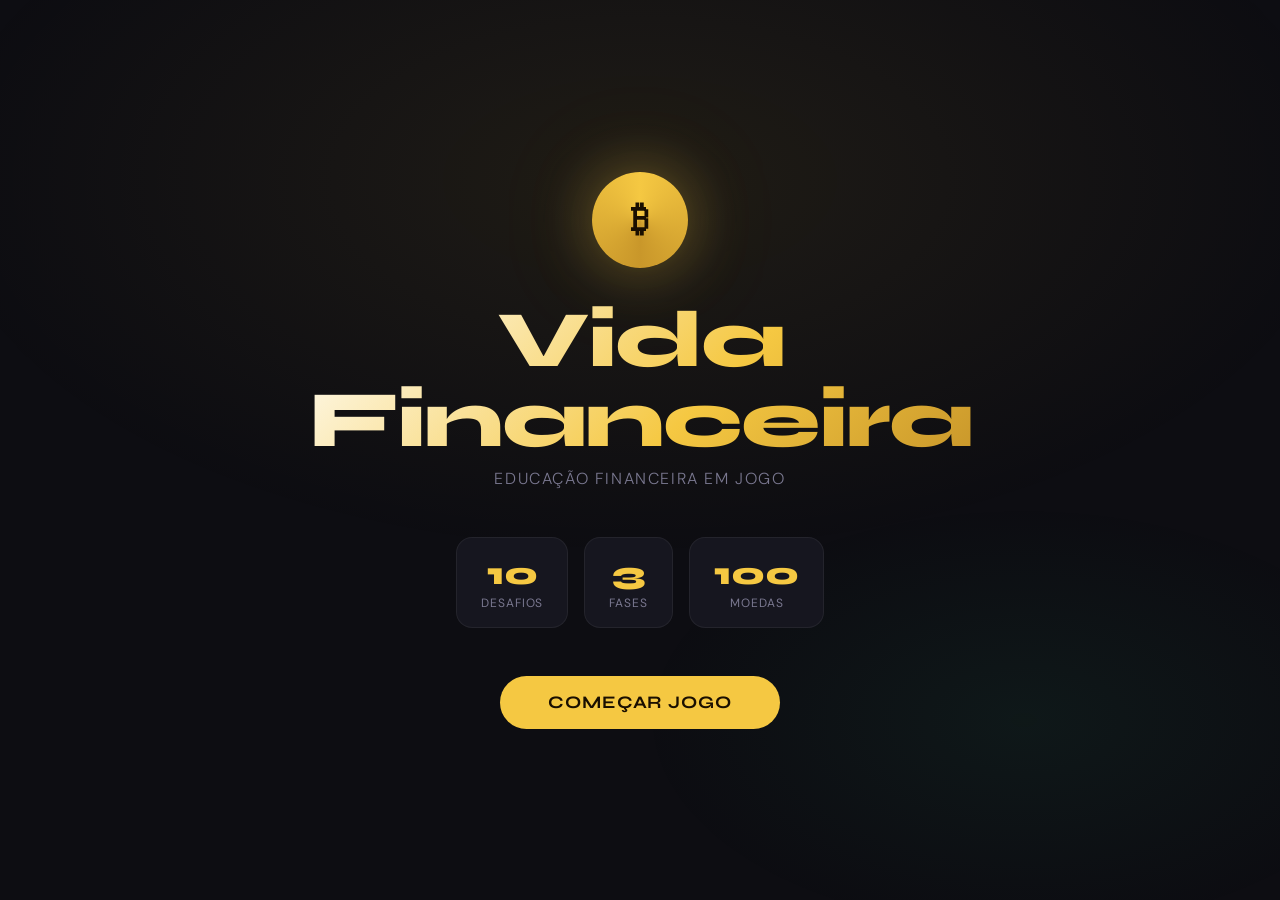
<file: index.html>
<!DOCTYPE html>
<html lang="pt-BR">
<head>
<meta charset="UTF-8">
<meta name="viewport" content="width=device-width, initial-scale=1.0">
<title>Vida Financeira</title>
<link rel="stylesheet" href="style.css">
<link href="https://fonts.googleapis.com/css2?family=Syne:wght@400;700;800&family=DM+Sans:wght@300;400;500&display=swap" rel="stylesheet">
</head>
<body>

<div id="particles"></div>

<!-- ══ START ══ -->
<div class="screen active" id="s-start">
  <div class="logo-coin">₿</div>
  <h1 class="game-title">Vida<br>Financeira</h1>
  <p class="game-sub">Educação financeira em jogo</p>
  <div class="start-stats">
    <div class="sstat"><div class="sstat-num">10</div><div class="sstat-label">Desafios</div></div>
    <div class="sstat"><div class="sstat-num">3</div><div class="sstat-label">Fases</div></div>
    <div class="sstat"><div class="sstat-num">100</div><div class="sstat-label">Moedas</div></div>
  </div>
  <button class="btn-start" onclick="startGame()">Começar Jogo</button>
</div>

<!-- ══ GAME ══ -->
<div class="screen" id="s-game">
  <div class="game-header">
    <span class="phase-pill" id="q-phase">Fase 1</span>
    <div class="coin-display"><div class="coin-dot">M</div><span id="coin-count">0</span></div>
  </div>
  <div class="progress-track"><div class="progress-fill" id="progress" style="width:0%"></div></div>
  <div class="streak-bar" id="streak-bar"></div>
  <p class="q-counter" id="q-num">Pergunta 1 de 10</p>
  <div class="question-card"><p class="q-text" id="q-text"></p></div>
  <div class="options" id="q-options"></div>
  <div class="feedback-box" id="feedback"></div>
  <button class="btn-next" id="next-btn" onclick="nextQuestion()">Próxima →</button>
</div>

<!-- ══ END ══ -->
<div class="screen" id="s-end">
  <div class="trophy" id="end-icon">🏆</div>
  <h1 class="end-title" id="end-title">Parabéns!</h1>
  <p class="end-msg" id="end-msg"></p>
  <div class="end-stats">
    <div class="end-stat">
      <div class="end-stat-num green" id="final-score">0/10</div>
      <div class="end-stat-label">Acertos</div>
    </div>
    <div class="end-stat">
      <div class="end-stat-num gold" id="final-coins">0</div>
      <div class="end-stat-label">Moedas</div>
    </div>
  </div>
  <div id="result-badge" style="margin-bottom:2rem"></div>
  <div class="end-btns">
    <button class="btn-replay" onclick="startGame()">Jogar Novamente</button>
    <button class="btn-ghost" onclick="showScreen('s-start')">← Tela Inicial</button>
  </div>
</div>

<script src="main.js">

</script>
</body>
</html>
</file>
<file: style.css>
:root {
    --gold: #F5C842;
    --gold-dark: #C9972A;
    --green: #2ECC8A;
    --green-dark: #1A9966;
    --red: #FF5252;
    --bg: #0D0D12;
    --surface: #16161F;
    --surface2: #1E1E2A;
    --border: rgba(255,255,255,0.06);
    --text: #F0EEF8;
    --muted: #7A7890;
  }

  * { margin: 0; padding: 0; box-sizing: border-box; }

  body {
    background: var(--bg);
    color: var(--text);
    font-family: 'DM Sans', sans-serif;
    min-height: 100vh;
    overflow-x: hidden;
  }

  /* ── PARTICLES ── */
  #particles {
    position: fixed; inset: 0; pointer-events: none; z-index: 0;
    overflow: hidden;
  }
  .particle {
    position: absolute;
    border-radius: 50%;
    opacity: 0;
    animation: float linear infinite;
  }
  @keyframes float {
    0%   { transform: translateY(100vh) scale(0); opacity: 0; }
    10%  { opacity: 0.6; }
    90%  { opacity: 0.2; }
    100% { transform: translateY(-10vh) scale(1); opacity: 0; }
  }

  /* ── SCREENS ── */
  .screen { display: none; position: relative; z-index: 1; }
  .screen.active { display: flex; flex-direction: column; align-items: center; justify-content: center; min-height: 100vh; padding: 2rem 1rem; }

  /* ── START SCREEN ── */
  #s-start {
    background: radial-gradient(ellipse 80% 60% at 50% 20%, rgba(245,200,66,0.08) 0%, transparent 70%),
                radial-gradient(ellipse 50% 40% at 80% 80%, rgba(46,204,138,0.06) 0%, transparent 60%);
  }

  .logo-coin {
    width: 96px; height: 96px;
    border-radius: 50%;
    background: conic-gradient(var(--gold) 0deg, var(--gold-dark) 180deg, var(--gold) 360deg);
    display: flex; align-items: center; justify-content: center;
    font-family: 'Syne', sans-serif;
    font-size: 36px; font-weight: 800;
    color: #1a0f00;
    box-shadow: 0 0 60px rgba(245,200,66,0.35), 0 0 120px rgba(245,200,66,0.12);
    animation: pulse-coin 3s ease-in-out infinite;
    margin-bottom: 2rem;
  }
  @keyframes pulse-coin {
    0%, 100% { box-shadow: 0 0 60px rgba(245,200,66,0.35), 0 0 120px rgba(245,200,66,0.12); }
    50%       { box-shadow: 0 0 80px rgba(245,200,66,0.55), 0 0 160px rgba(245,200,66,0.2); }
  }

  .game-title {
    font-family: 'Syne', sans-serif;
    font-size: clamp(2.8rem, 8vw, 5rem);
    font-weight: 800;
    line-height: 1;
    text-align: center;
    background: linear-gradient(135deg, #fff 0%, var(--gold) 60%, var(--gold-dark) 100%);
    -webkit-background-clip: text; -webkit-text-fill-color: transparent;
    margin-bottom: 0.5rem;
    letter-spacing: -2px;
  }

  .game-sub {
    font-size: 1rem; color: var(--muted); text-align: center; margin-bottom: 3rem;
    letter-spacing: 0.1em; text-transform: uppercase; font-weight: 300;
  }

  .start-stats {
    display: flex; gap: 1rem; margin-bottom: 3rem;
  }
  .sstat {
    background: var(--surface);
    border: 1px solid var(--border);
    border-radius: 16px;
    padding: 1rem 1.5rem;
    text-align: center;
  }
  .sstat-num {
    font-family: 'Syne', sans-serif;
    font-size: 2rem; font-weight: 800;
    color: var(--gold);
  }
  .sstat-label { font-size: 0.75rem; color: var(--muted); margin-top: 2px; text-transform: uppercase; letter-spacing: 0.08em; }

  .btn-start {
    padding: 1rem 3rem;
    background: var(--gold);
    color: #1a0f00;
    border: none; border-radius: 100px;
    font-family: 'Syne', sans-serif;
    font-size: 1.1rem; font-weight: 700;
    cursor: pointer;
    transition: transform 0.2s, box-shadow 0.2s;
    letter-spacing: 0.05em;
    text-transform: uppercase;
  }
  .btn-start:hover {
    transform: translateY(-3px) scale(1.02);
    box-shadow: 0 16px 40px rgba(245,200,66,0.4);
  }
  .btn-start:active { transform: scale(0.98); }

  /* ── GAME SCREEN ── */
  #s-game {
    justify-content: flex-start;
    padding-top: 2rem;
    background: radial-gradient(ellipse 70% 50% at 50% 0%, rgba(46,204,138,0.05) 0%, transparent 60%);
  }

  .game-header {
    width: 100%; max-width: 680px;
    display: flex; align-items: center; justify-content: space-between;
    margin-bottom: 1.5rem;
  }

  .phase-pill {
    background: var(--surface2);
    border: 1px solid var(--border);
    border-radius: 100px;
    padding: 0.4rem 1rem;
    font-size: 0.8rem; font-weight: 500;
    color: var(--green);
    letter-spacing: 0.05em;
    text-transform: uppercase;
  }

  .coin-display {
    display: flex; align-items: center; gap: 0.5rem;
    font-family: 'Syne', sans-serif;
    font-size: 1.1rem; font-weight: 700;
    color: var(--gold);
  }
  .coin-dot {
    width: 20px; height: 20px;
    background: var(--gold);
    border-radius: 50%;
    display: flex; align-items: center; justify-content: center;
    font-size: 10px; color: #1a0f00; font-weight: 800;
  }

  .progress-track {
    width: 100%; max-width: 680px;
    height: 4px;
    background: var(--surface2);
    border-radius: 4px;
    overflow: hidden;
    margin-bottom: 2rem;
  }
  .progress-fill {
    height: 100%;
    background: linear-gradient(90deg, var(--green-dark), var(--green));
    border-radius: 4px;
    transition: width 0.6s cubic-bezier(.4,0,.2,1);
    box-shadow: 0 0 12px rgba(46,204,138,0.5);
  }

  .q-counter {
    font-size: 0.78rem; color: var(--muted);
    text-align: center; margin-bottom: 1rem;
    letter-spacing: 0.1em; text-transform: uppercase;
  }

  .question-card {
    width: 100%; max-width: 680px;
    background: var(--surface);
    border: 1px solid var(--border);
    border-radius: 24px;
    padding: 2rem;
    margin-bottom: 1rem;
    position: relative;
    overflow: hidden;
  }
  .question-card::before {
    content: '';
    position: absolute; top: 0; left: 0; right: 0; height: 2px;
    background: linear-gradient(90deg, transparent, var(--green), transparent);
    opacity: 0.5;
  }

  .q-text {
    font-size: 1.1rem;
    line-height: 1.65;
    font-weight: 400;
    color: var(--text);
  }

  .options { width: 100%; max-width: 680px; display: flex; flex-direction: column; gap: 0.75rem; }

  .opt {
    background: var(--surface);
    border: 1px solid var(--border);
    border-radius: 16px;
    padding: 1rem 1.25rem;
    display: flex; align-items: center; gap: 1rem;
    cursor: pointer;
    transition: all 0.2s;
    text-align: left;
    font-family: 'DM Sans', sans-serif;
    font-size: 0.95rem;
    color: var(--text);
    width: 100%;
  }
  .opt:hover:not(.disabled) {
    background: var(--surface2);
    border-color: rgba(255,255,255,0.12);
    transform: translateX(4px);
  }
  .opt-letter {
    width: 30px; height: 30px; flex-shrink: 0;
    background: var(--surface2);
    border-radius: 8px;
    display: flex; align-items: center; justify-content: center;
    font-family: 'Syne', sans-serif;
    font-size: 0.8rem; font-weight: 700;
    color: var(--muted);
    transition: all 0.2s;
  }

  .opt.correct {
    background: rgba(46,204,138,0.1);
    border-color: var(--green);
    transform: none;
  }
  .opt.correct .opt-letter { background: var(--green); color: #001a0e; }
  .opt.wrong {
    background: rgba(255,82,82,0.08);
    border-color: var(--red);
  }
  .opt.wrong .opt-letter { background: var(--red); color: #fff; }
  .opt.disabled { cursor: default; }

  .feedback-box {
    width: 100%; max-width: 680px;
    border-radius: 16px;
    padding: 1rem 1.25rem;
    font-size: 0.9rem;
    line-height: 1.6;
    margin-top: 1rem;
    display: none;
    animation: slideUp 0.3s ease;
  }
  @keyframes slideUp {
    from { opacity: 0; transform: translateY(8px); }
    to   { opacity: 1; transform: translateY(0); }
  }
  .feedback-box.ok  { background: rgba(46,204,138,0.1);  border: 1px solid rgba(46,204,138,0.3); color: #8FFFD4; display: block; }
  .feedback-box.nok { background: rgba(255,82,82,0.08);  border: 1px solid rgba(255,82,82,0.2);  color: #FFB3B3; display: block; }

  .btn-next {
    margin-top: 1.5rem;
    padding: 0.875rem 2.5rem;
    background: transparent;
    color: var(--gold);
    border: 1px solid var(--gold);
    border-radius: 100px;
    font-family: 'Syne', sans-serif;
    font-size: 0.95rem; font-weight: 700;
    cursor: pointer;
    transition: all 0.2s;
    display: none;
    letter-spacing: 0.05em;
    text-transform: uppercase;
  }
  .btn-next:hover {
    background: var(--gold);
    color: #1a0f00;
    box-shadow: 0 8px 24px rgba(245,200,66,0.3);
  }

  /* ── END SCREEN ── */
  #s-end {
    background: radial-gradient(ellipse 80% 60% at 50% 30%, rgba(245,200,66,0.07) 0%, transparent 70%);
    text-align: center;
  }

  .trophy {
    font-size: 5rem; margin-bottom: 1.5rem;
    animation: bounceIn 0.6s cubic-bezier(.36,.07,.19,.97);
  }
  @keyframes bounceIn {
    0%   { transform: scale(0) rotate(-15deg); opacity: 0; }
    60%  { transform: scale(1.2) rotate(5deg); }
    100% { transform: scale(1) rotate(0); opacity: 1; }
  }

  .end-title {
    font-family: 'Syne', sans-serif;
    font-size: clamp(2rem, 6vw, 3.5rem);
    font-weight: 800;
    background: linear-gradient(135deg, #fff, var(--gold));
    -webkit-background-clip: text; -webkit-text-fill-color: transparent;
    letter-spacing: -1px;
    margin-bottom: 0.5rem;
  }
  .end-msg { font-size: 1rem; color: var(--muted); margin-bottom: 2.5rem; max-width: 380px; line-height: 1.6; }

  .end-stats {
    display: flex; gap: 1rem; margin-bottom: 2rem;
  }
  .end-stat {
    background: var(--surface);
    border: 1px solid var(--border);
    border-radius: 20px;
    padding: 1.25rem 2rem;
  }
  .end-stat-num {
    font-family: 'Syne', sans-serif;
    font-size: 2.2rem; font-weight: 800;
  }
  .end-stat-num.gold { color: var(--gold); }
  .end-stat-num.green { color: var(--green); }
  .end-stat-label { font-size: 0.75rem; color: var(--muted); margin-top: 4px; text-transform: uppercase; letter-spacing: 0.08em; }

  .level-badge {
    display: inline-block;
    padding: 0.5rem 1.5rem;
    border-radius: 100px;
    font-family: 'Syne', sans-serif;
    font-size: 0.85rem; font-weight: 700;
    letter-spacing: 0.1em; text-transform: uppercase;
    margin-bottom: 2.5rem;
  }
  .lb-expert { background: rgba(245,200,66,0.15); border: 1px solid rgba(245,200,66,0.4); color: var(--gold); }
  .lb-adv    { background: rgba(46,204,138,0.15); border: 1px solid rgba(46,204,138,0.4); color: var(--green); }
  .lb-mid    { background: rgba(90,120,255,0.12); border: 1px solid rgba(90,120,255,0.3); color: #8aa4ff; }
  .lb-init   { background: rgba(255,82,82,0.1);   border: 1px solid rgba(255,82,82,0.25); color: #ff9a9a; }

  .end-btns { display: flex; flex-direction: column; gap: 0.75rem; width: 280px; }

  .btn-replay {
    padding: 1rem;
    background: var(--gold);
    color: #1a0f00;
    border: none; border-radius: 100px;
    font-family: 'Syne', sans-serif;
    font-size: 1rem; font-weight: 700;
    cursor: pointer;
    transition: all 0.2s;
    letter-spacing: 0.05em; text-transform: uppercase;
  }
  .btn-replay:hover { transform: translateY(-2px); box-shadow: 0 12px 32px rgba(245,200,66,0.35); }

  .btn-ghost {
    padding: 1rem;
    background: transparent;
    color: var(--muted);
    border: 1px solid var(--border);
    border-radius: 100px;
    font-family: 'Syne', sans-serif;
    font-size: 0.9rem; font-weight: 500;
    cursor: pointer;
    transition: all 0.2s;
    letter-spacing: 0.03em;
  }
  .btn-ghost:hover { border-color: rgba(255,255,255,0.15); color: var(--text); }

  /* ── COINS ANIMATION ── */
  .coin-burst {
    position: fixed;
    pointer-events: none;
    z-index: 100;
    font-size: 1.5rem;
    animation: burst 1s ease-out forwards;
  }
  @keyframes burst {
    0%   { transform: translate(-50%, -50%) scale(0); opacity: 1; }
    50%  { opacity: 1; }
    100% { transform: translate(-50%, calc(-50% - 80px)) scale(1.4); opacity: 0; }
  }

  /* ── STREAK ── */
  .streak-bar {
    display: flex; gap: 6px;
    width: 100%; max-width: 680px;
    margin-bottom: 1.5rem;
  }
  .streak-dot {
    width: 8px; height: 8px;
    border-radius: 50%;
    background: var(--surface2);
    border: 1px solid var(--border);
    transition: all 0.3s;
  }
  .streak-dot.done { background: var(--green); border-color: var(--green); box-shadow: 0 0 8px rgba(46,204,138,0.5); }
  .streak-dot.wrong { background: var(--red); border-color: var(--red); }
</file>
